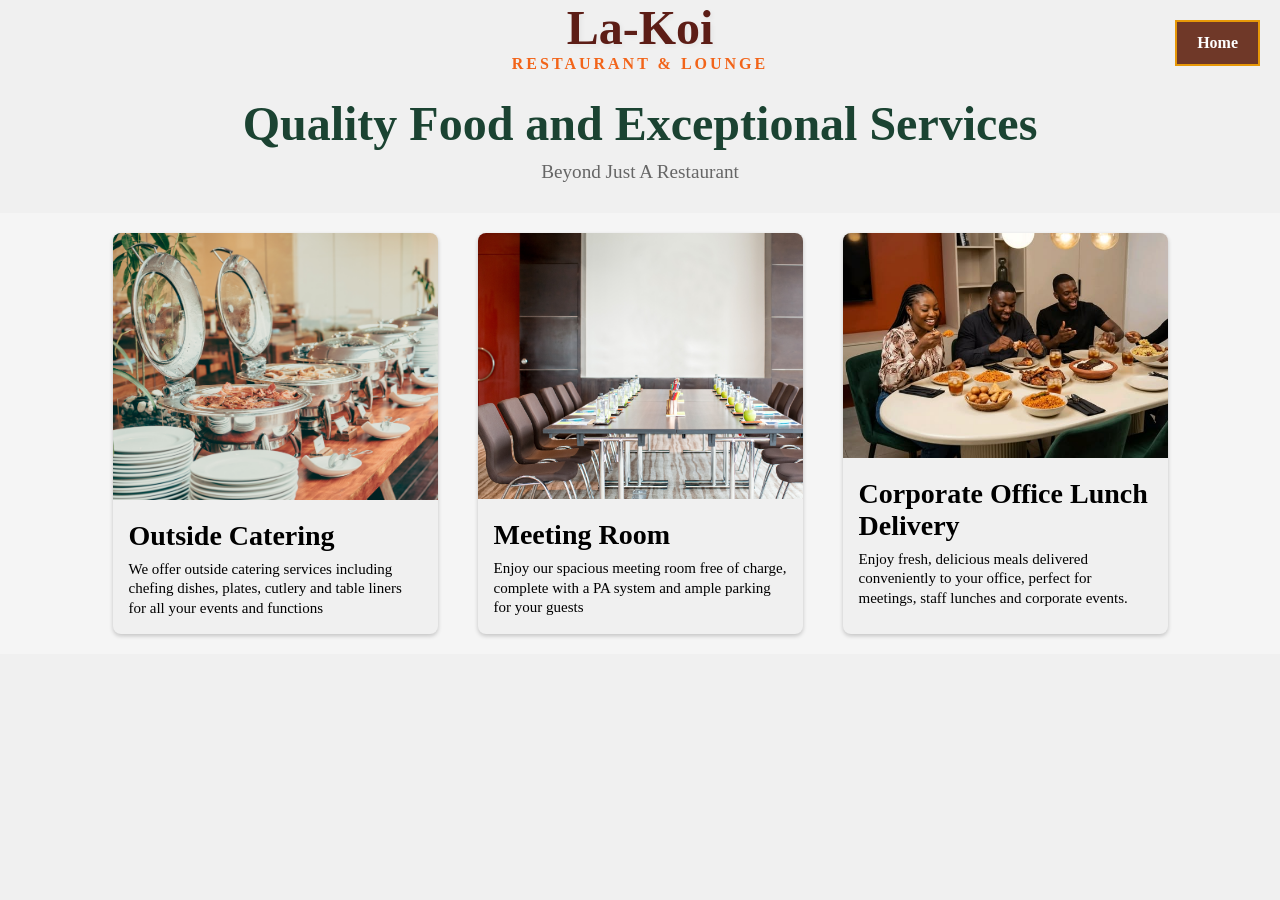
<file: other_services.html>
<!DOCTYPE html>
<html lang="en">

<head>
    <meta charset="UTF-8">
    <meta name="viewport" content="width=device-width, initial-scale=1.0">
    <meta name="description" content="La-Koi Restaurant & Lounge - Other Services">
    <title>La-Koi Luxury Other Services</title>
    <link href="https://fonts.googleapis.com/css2?family=Poppins:wght@300;400;600&display=swap" rel="stylesheet">
    <link rel="stylesheet" href="other_services.css">

</head>

<body>

    <a href="index.html" class="back-btn" aria-label="Go back to Home">Home</a>

    <div class="logo-area">
        <h1>La-Koi</h1>
        <p>Restaurant & Lounge</p>
    </div>
    <div class="header-text">
        <h2>Quality Food and Exceptional Services</h2>
        <p>Beyond Just A Restaurant</p>

    </div>
    </header>


    <div class="card-container">
        <div class="card">
            <img src="./la_koi_photos/open-food-containers (1).jpg">
            <div class="card-content">
                <h3>Outside Catering</h3>
                <p>
                    We offer outside catering services including chefing dishes, plates, cutlery
                    and table liners for all your events and functions
                </p>

            </div>
        </div>

        <div class="card">
            <img src="./la_koi_photos/empty-meeting-room-with-table-whiteboard.jpg">
            <div class="card-content">
                <h3>Meeting Room</h3>
                <p>
                    Enjoy our spacious meeting room free of charge, complete with a PA system
                    and ample parking for your guests
                </p>

            </div>
        </div>

        <div class="card">
            <img src="./la_koi_photos/People eating with joy.jfif">
            <div class="card-content">
                <h3>Corporate Office Lunch Delivery</h3>
                <p>
                    Enjoy fresh, delicious meals delivered conveniently to your office, perfect for meetings,
                    staff lunches and corporate events.
                </p>

            </div>
        </div>
    </div>
</body>

</html>
</file>
<file: other_services.css>
* {
    margin: 0px;
    padding: 0px;
    box-sizing: border-box;
    font-family: 'sans-serif;
  }
    body{
    background-color: #f0f0f0;
  }

  .back-btn {
    position: fixed;
    top: 20px;
    right: 20px;
    background: rgba(97, 36, 18, 0.9);
    padding: 12px 20px;
    color: #fff;
    font-weight: 700;
    text-decoration: none;
    border: 2px solid #E79808;
    z-index: 1000;
  }

 header {
    text-align: center;
    padding: 50px 20px 30px 20px;
}

.logo-area h1 {
    font-size: 3rem;
    font-weight: 800;
    color: #5C1D16;
    text-shadow: 2px 2px 5px rgba(0,0,0,0.05);
    text-align: center;
}

.logo-area p {
    font-size: 1rem;
    color: #F26419;
    font-weight: 600;
    margin-bottom: 25px;
    letter-spacing: 3px;
    text-transform: uppercase;
    text-align: center;
}

.header-text h2 {
    font-size: 3rem;
    color: #1B4332;
    line-height: 1.1;
    margin-bottom: 10px;
    text-align: center;
}

.header-text p {
    font-size: 1.2rem;
    color: #666;
    text-align: center;
    font-weight: 500;
}


  .card-container{
    display: flex;
    justify-content: center;
    flex-wrap: wrap;
    margin-top: 30px;
    background-color: whitesmoke;

  }

  .card{
    width: 325px;
    background-color: #f0f0f0;
    border-radius: 8px;
    overflow: hidden;
    box-shadow: 0px 2px 4px rgba(0,0,0,0.2);
    margin: 20px;
  }

  .card img{
    width: 400px;
    height: auto;

  }

  .card-content{
    padding: 16px;
  }

  .card-content h3{
    font-size: 28px;
    margin-bottom: 8px;
  }

  .card-content p{
    color: black;
    font-size: 15px;
    line-height: 1.3;

  }
</file>
